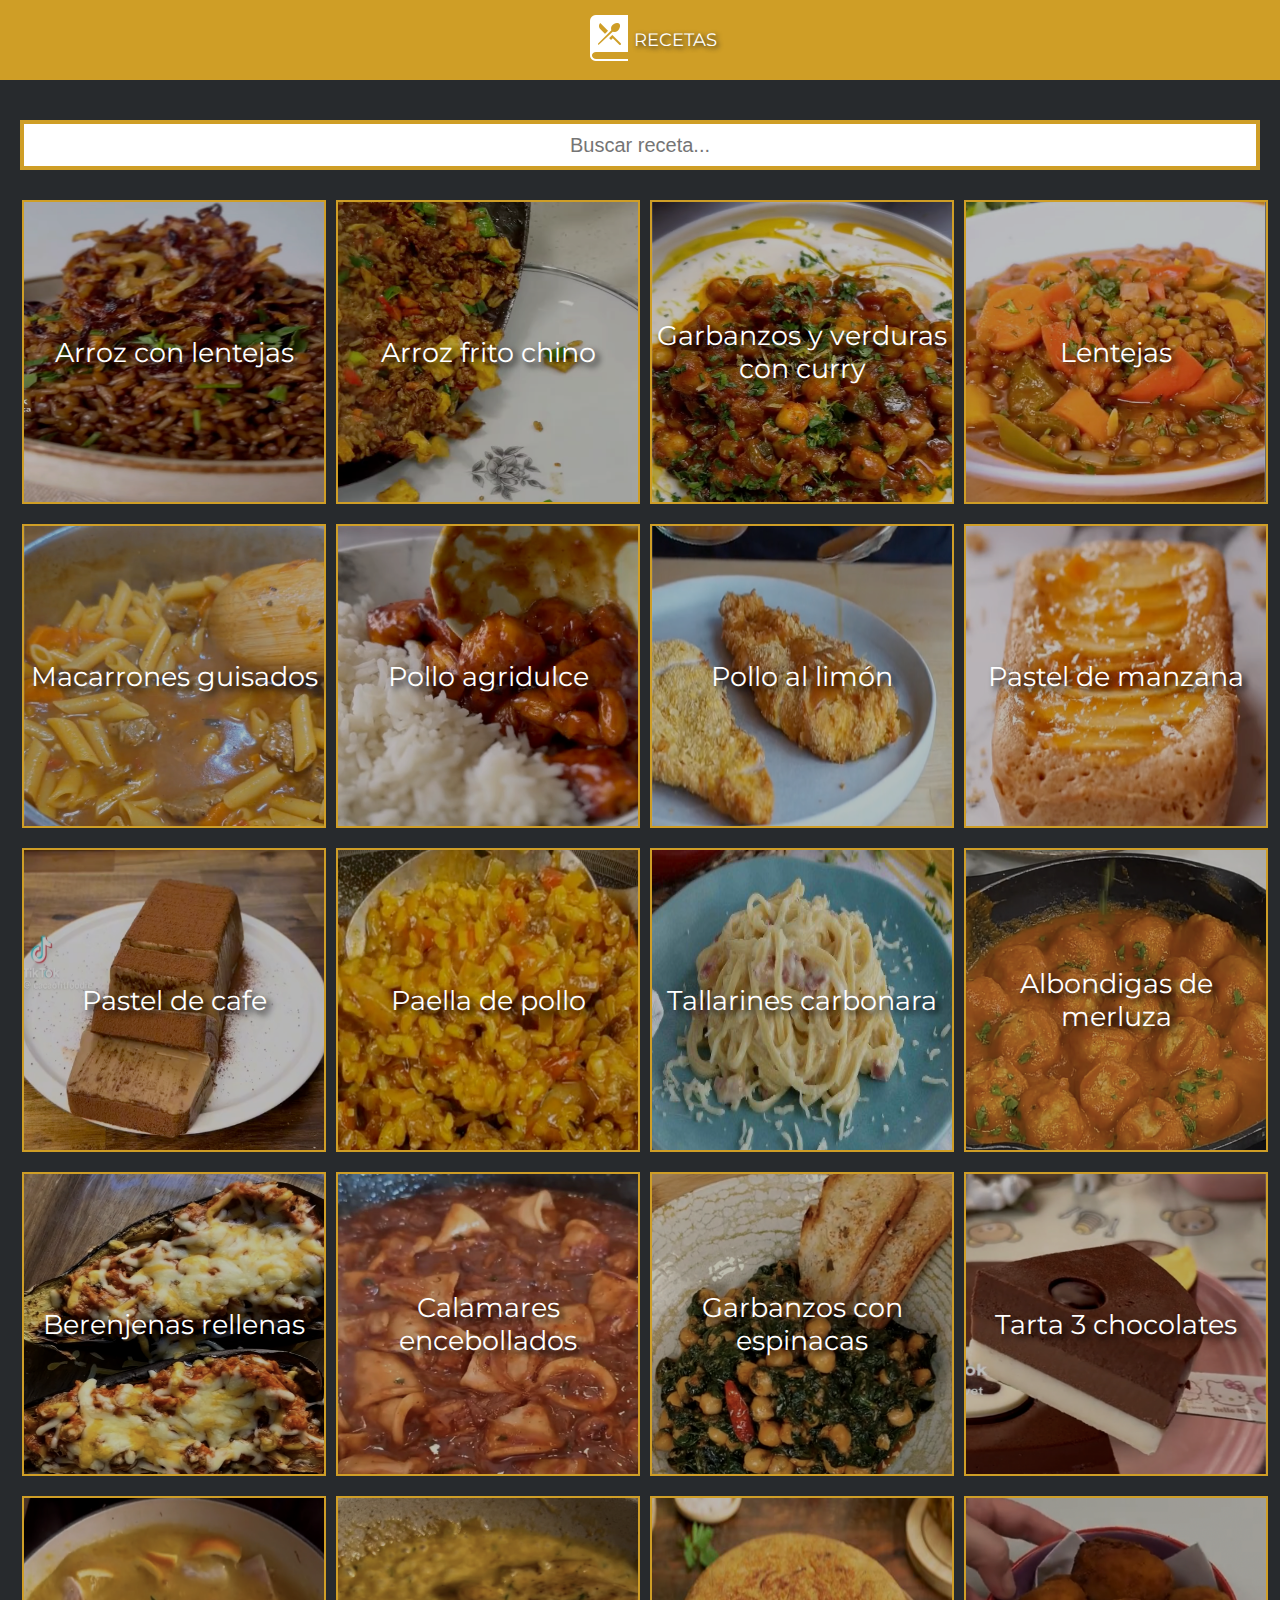
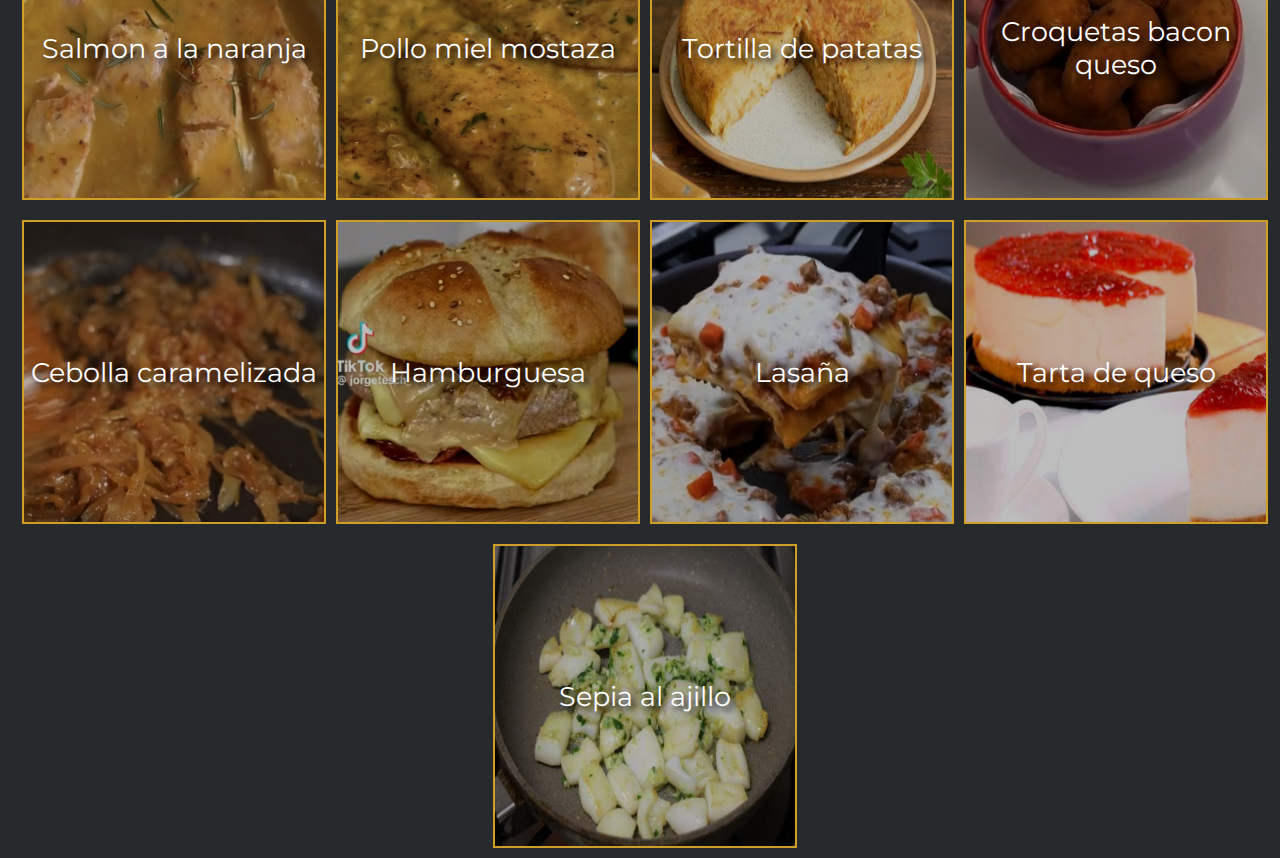
<file: index.html>
<!DOCTYPE html>
<html lang="es">

<head>
    <meta charset="UTF-8">
    <meta name="viewport" content="width=device-width, initial-scale=1.0">
    <link rel="stylesheet" href="assets/css/styles.css">
    <script defer src="./assets/js/index.js"></script>
    <title>RECETAS</title>
</head>

<body>

    <section class="layout">
        <nav class="layout__nav">
            <a href="./index.html">
                <div class="nav__back">
                    <div class="nav__img-container">
                        <img src="assets/web-img/recetas.png" alt="recetas">
                    </div>
                    RECETAS
                </div>
            </a>
        </nav>
        <section class="search__layout">
            <div class="search__bar-container">
                <input placeholder="Buscar receta..." id="search" class="search__bar" type="text">
                </article>
        </section>
        <section id="recetas" class="recetas__layout">
        </section>
    </section>

</body>

</html>
</file>
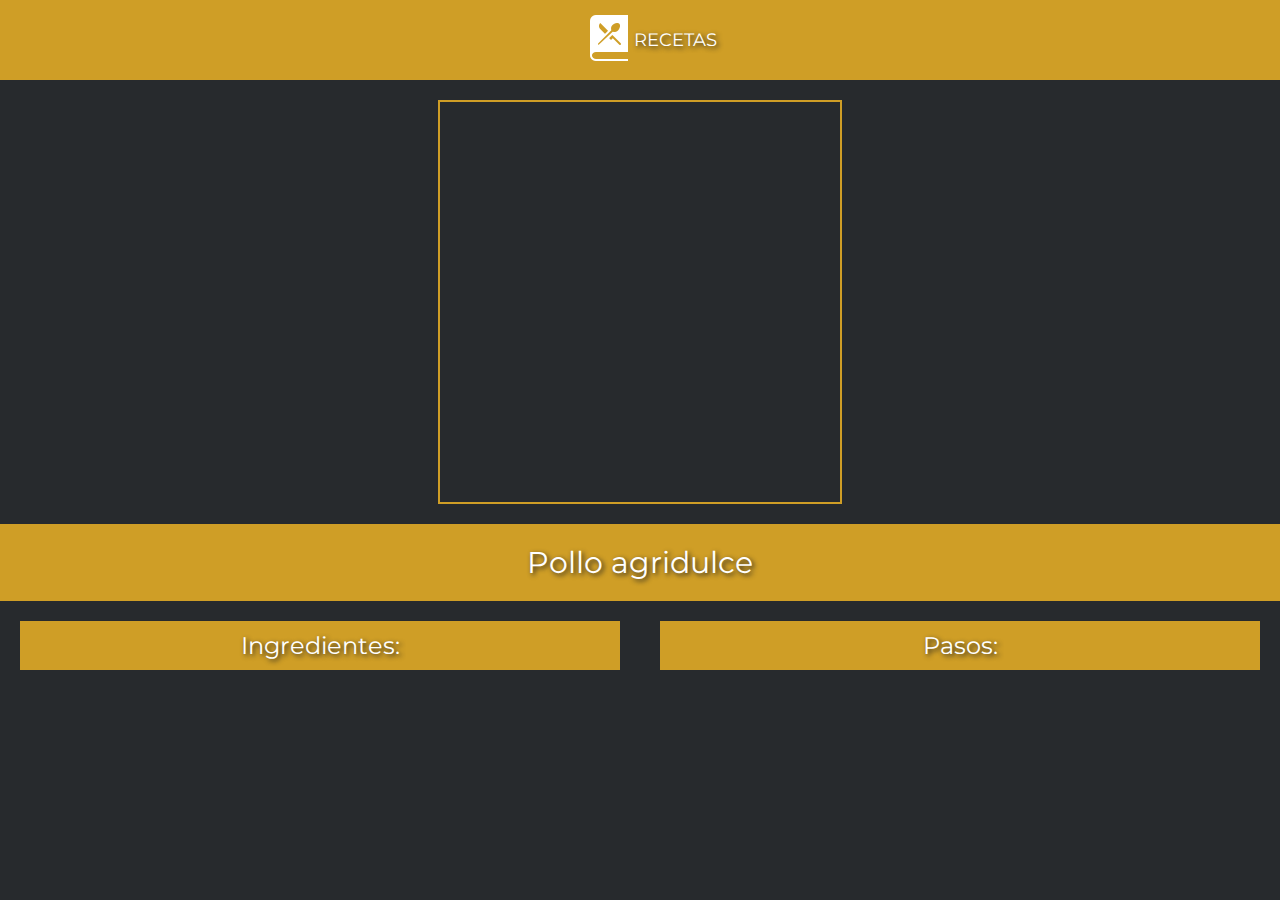
<file: receta.html>
<!DOCTYPE html>
<html lang="es">

<head>
    <meta charset="UTF-8">
    <meta name="viewport" content="width=device-width, initial-scale=1.0">
    <link rel="stylesheet" href="./assets/css/styles.css">
    <script defer src="./assets/js/receta.js"></script>
    <title>RECETAS</title>
</head>

<body>
    <section class="layout">
        <nav class="layout__nav">
            <a href="./index.html">
                <div class="nav__back">
                    <div class="nav__img-container">
                        <img src="assets/web-img/recetas.png" alt="recetas">
                    </div>
                    RECETAS
                </div>
            </a>
        </nav>
        <section class="layout__detalles">
            <article class="detalles__receta">
                <div class="detalles__video-container">

                </div>
                <div class="detalles__info">
                    <div class="detalles__titulo">
                        Pollo agridulce
                    </div>
                </div>
            </article>
            <article class="ingredientes__pasos">
                <div id="ingredientes-list" class="lista__ingredientes">
                    <div class="ingredientes__titulo">Ingredientes:</div>
                </div>
                <div id="pasos-list" class="lista__pasos">
                    <div class="pasos__titulo">Pasos:</div>
                </div>
            </article>
        </section>
    </section>

</body>

</html>
</file>
<file: assets/css/styles.css>
@font-face {
  font-family: "Montserrat";
  src: url("../font/Montserrat/Montserrat-VariableFont_wght.ttf");
}

* {
  margin: 0px;
  padding: 0px;
  box-sizing: border-box;
}

a {
  text-decoration: none;
  color: inherit;
}

html {
  font-size: 62.5%;
}

body {
  font-family: "Montserrat", "Trebuchet MS", "Lucida Sans Unicode",
    "Lucida Grande", "Lucida Sans", Arial, sans-serif;
  background-color: #272a2d;
  width: 100%;
  min-height: 100vh;
}

.layout__nav {
  height: 80px;
  background-color: #cf9e26;
  margin-bottom: 2rem;
  padding-left: 2rem;
  display: flex;
  flex-direction: row;
  justify-content: center;
  align-items: center;
}

.nav__back {
  width: 80px;
  height: 100%;
  color: white;
  font-size: 1.8rem;
  display: flex;
  flex-direction: row;
  justify-content: center;
  align-items: center;
  text-shadow: 2px 2px 5px #202020;
}

.nav__img-container {
}

.recetas__layout {
  width: 100%;
  display: flex;
  flex-direction: row;
  flex-wrap: wrap;
  justify-content: center;
}

.receta__layout {
  flex-basis: 1;
  width: 304px;
  margin: 10px 0px 10px 10px;
  height: 304px;
  border: solid 2px #cf9e26;
  position: relative;
}

.receta__nombre {
  width: 300px;
  height: 300px;
  text-align: center;
  position: absolute;
  top: 0;
  left: 0;
  color: white;
  background-color: #00000041;
  text-shadow: 4px 4px 6px black;
  font-size: 2.7rem;
  display: flex;
  flex-direction: row;
  justify-content: center;
  align-items: center;
  transition: all 300ms ease-in-out;
}

.receta__nombre:hover {
  background-color: #030506cd;
  color: #cf9e26;
}

.receta__nombre:hover .receta__img {
  transform: scale(1.2);
}

.receta__img-container {
  overflow: hidden;
  width: 300px;
  height: 300px;
}

.receta__img {
  width: 100%;
  height: 100%;
  transition: all 300ms ease-in-out;
}

.detalles__receta {
  display: flex;
  flex-direction: row;
  justify-content: center;
  align-items: center;
  flex-wrap: wrap;
}

.detalles__video-container {
  display: flex;
  flex-direction: row;
  justify-content: center;
  align-items: center;
  width: 404px;
  height: 404px;
  border: solid 2px #cf9e26;
}

.detalles__video {
  width: 400px;
  height: 400px;
  object-fit: cover;
}

.detalles__info {
  flex-basis: 1;
  width: 100%;
}

.detalles__titulo {
  color: white;
  font-size: 3rem;
  width: 100%;
  text-align: center;
  background-color: #cf9e26;
  text-shadow: 2px 2px 5px #202020;
  margin-top: 2rem;
  padding: 2rem;
  display: inline-block;
}

.ingredientes__pasos {
  display: flex;
  flex-direction: row;
  justify-content: center;
  align-items: start;
}

.lista__ingredientes {
  width: 50%;
  padding: 2rem;
  display: flex;
  flex-direction: column;
  justify-content: center;
  align-items: start;
}

.ingredientes__titulo {
  color: white;
  font-size: 2.4rem;
  padding-bottom: 1rem;
  background-color: #cf9e26;
  text-shadow: 2px 2px 5px #202020;
  width: 100%;
  display: flex;
  justify-content: center;
  align-items: center;
  padding-top: 1rem;
  margin-bottom: 1rem;
}

.ingrediente {
  color: white;
  font-size: 1.8rem;
  padding-bottom: 0.8rem;
}

.lista__pasos {
  padding: 2rem;
  width: 50%;
  display: flex;
  flex-direction: column;
  justify-content: center;
  align-items: start;
}

.pasos__titulo {
  color: white;
  font-size: 2.4rem;
  padding-bottom: 1rem;
  background-color: #cf9e26;
  text-shadow: 2px 2px 5px #202020;
  width: 100%;
  display: flex;
  justify-content: center;
  align-items: center;
  padding-top: 1rem;
  margin-bottom: 1rem;
}

.paso {
  color: white;
  font-size: 1.8rem;
  padding-bottom: 0.8rem;
}

.search__layout {
  width: 100%;
  height: 100%;
  padding: 2rem;
}

.search__bar-container {
  width: 100%;
  height: 100%;
  display: flex;
  flex-direction: row;
  justify-content: center;
  align-items: center;
}

.search__bar {
  height: 5rem;
  width: 100%;
  font-size: 2rem;
  text-align: center;
  border: solid 4px #cf9e26;
}
</file>
